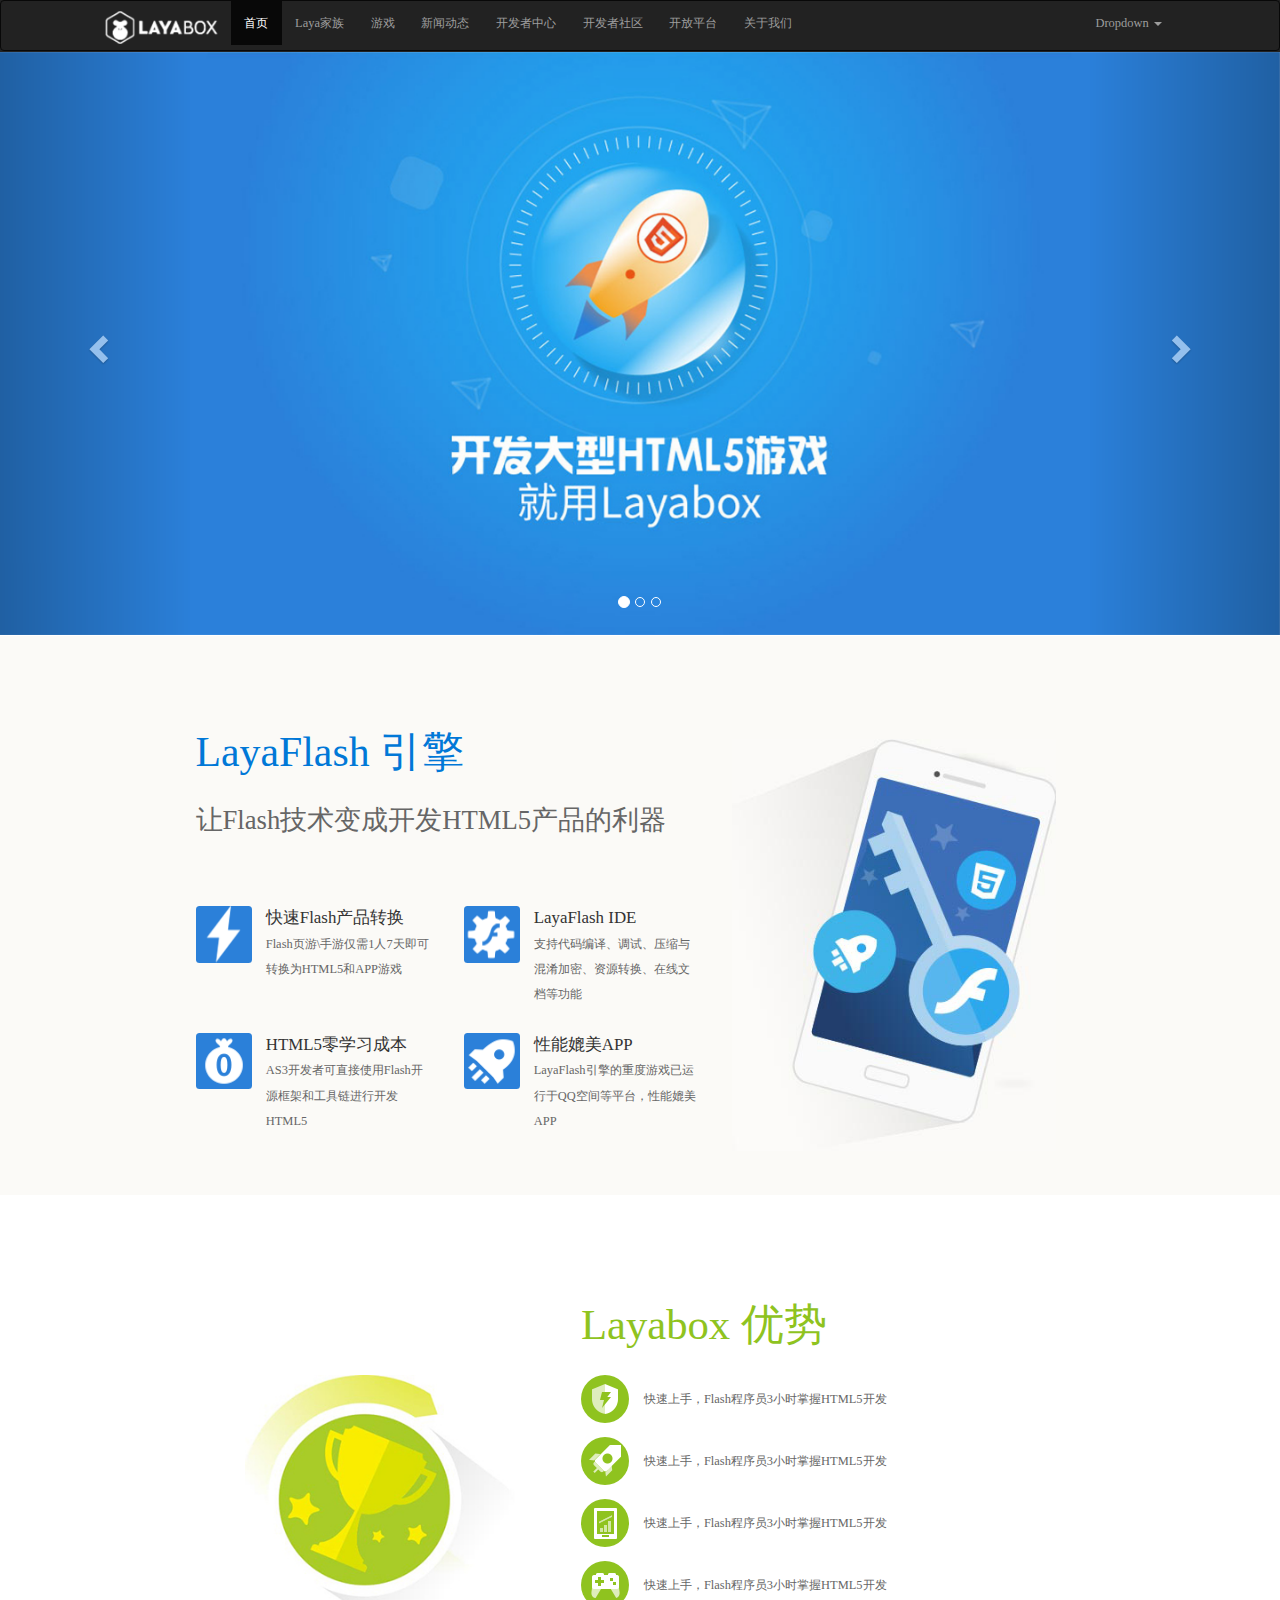
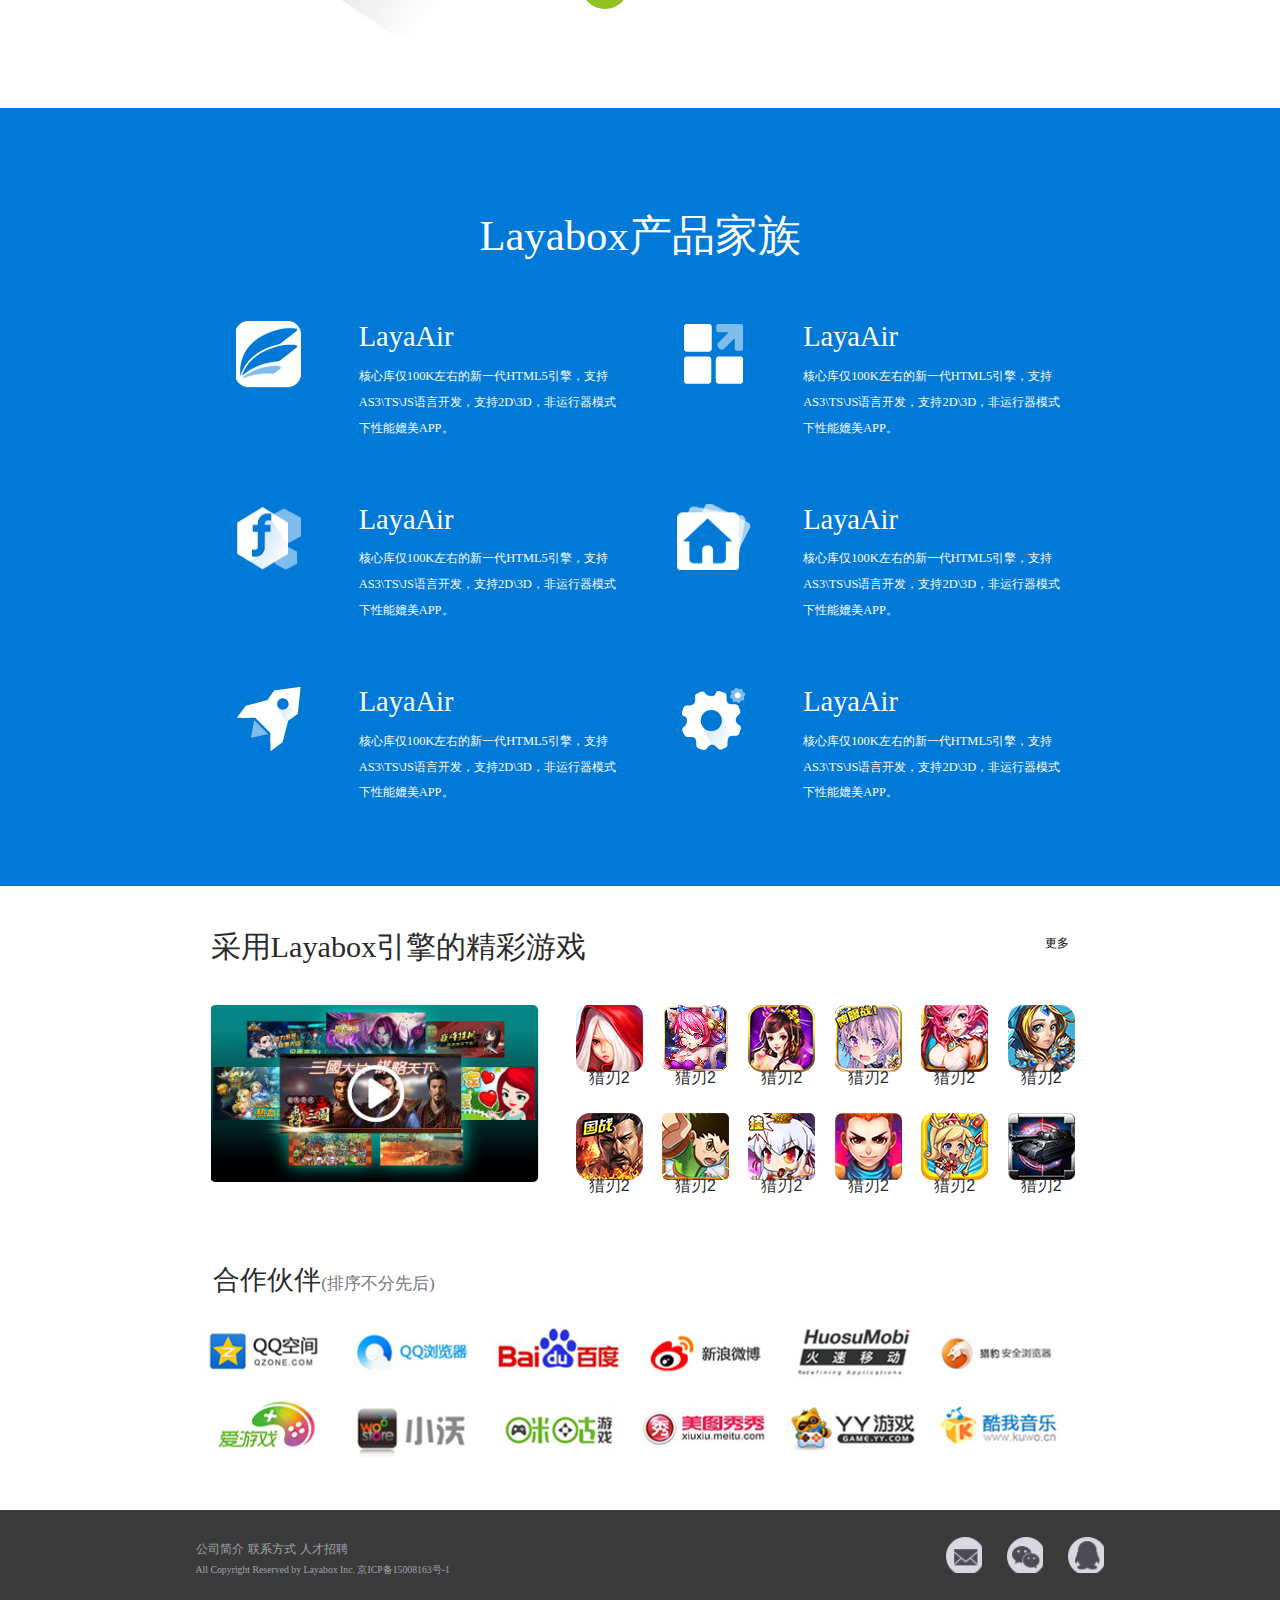
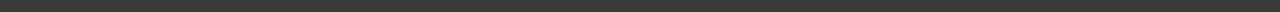
<file: index.html>
<!DOCTYPE html>
<html lang="en">
<head>
    <meta charset="UTF-8">
    <title>LAYAbox首页</title>
    <meta name="viewport" content="width=device-width, initial-scale=1.0">
    <link rel="stylesheet" href="css/bootstrap.css">
    <link rel="stylesheet" href="css/reset.css">
    <link rel="stylesheet" href="css/index.css">
    <link rel="stylesheet" href="css/header.css">
    <link rel="stylesheet" href="css/footer.css">
    <script type="text/javascript" src="js/winResponsive.js"></script>
</head>
<body>
    <!--头部-->
    <div class="header navbar-inverse">
        <nav class="nav-my navbar navbar-default navbar-inverse">
            <div class="container-fluid">
                <!--制作导航栏的开头部分，一般为logo及品牌名-->
                <div class="navbar-header">
                    <button type="button" class="navbar-toggle collapsed" data-toggle="collapse" data-target="#bs-example-navbar-collapse-1" aria-expanded="false">
                        <span class="sr-only">Toggle navigation</span>
                        <span class="icon-bar"></span>
                        <span class="icon-bar"></span>
                        <span class="icon-bar"></span>
                    </button>
                    <a class="brand navbar-brand" href="#">
                        <img src="images/laya-logo.png" alt="Brand">
                    </a>
                </div>
                <!--制作导航栏内容，这一部分在缩小时会被收集起来-->
                <div class="collapse navbar-collapse" id="bs-example-navbar-collapse-1">
                    <ul class="nav navbar-nav navbar-left">
                        <li class="active"><a href="index.html">首页</a></li>
                        <li><a href="family.html">Laya家族</a></li>
                        <li><a href="game.html">游戏</a></li>
                        <li><a href="news.html">新闻动态</a></li>
                        <li><a href="#javascript">开发者中心</a></li>
                        <li><a href="#javascript">开发者社区</a></li>
                        <li><a href="#javascript">开放平台</a></li>
                        <li><a href="about_us.html">关于我们</a></li>
                    </ul>
                    <ul class="nav navbar-nav navbar-right">
                        <!--设定下弹导航栏起初按钮模式-->
                        <li class="dropdown">
                            <a href="#" class="dropdown-toggle" data-toggle="dropdown" role="button" aria-haspopup="true" aria-expanded="false">Dropdown <span class="caret"></span></a>
                            <ul class="dropdown-menu">
                                <li><a href="#javascript">中文</a></li>
                                <li><a href="#javascript">English</a></li>
                            </ul>
                        </li>

                    </ul>
                </div>
            </div>
        </nav>
    </div>
    <!-- 头部导航栏结束 -->

    <!-- 轮播图 -->
    <div class="banner">
            <div id="carousel-example-generic" class="carousel slide" data-ride="carousel">
            <!-- Indicators 指示灯-->
                <ol class="carousel-indicators">
                    <li data-target="#carousel-example-generic" data-slide-to="0" class="active"></li>
                    <li data-target="#carousel-example-generic" data-slide-to="1"></li>
                    <li data-target="#carousel-example-generic" data-slide-to="2"></li>
                </ol> 
            <!-- Wrapper for slides 包装幻灯片-->   
                <div class="carousel-inner" role="listbox">
                    <div class="item active">
                        <img src="images/banner.jpg" alt="" class="img-responsive">
                        <!-- <div class="carousel-caption">
                        标题或者描述
                        </div> -->
                    </div> 
                    <div class="item">
                        <img src="images/banner.jpg" alt="" class="img-responsive">
                        <!-- <div class="carousel-caption">
                            标题或者描述
                        </div> -->
                    </div> 
                    <div class="item">
                        <img src="images/banner.jpg" alt="" class="img-responsive">
                        <!-- <div class="carousel-caption">
                            标题或者描述
                        </div> -->
                    </div> 
                </div>
                 <!-- Controls 设置左右两边的控制按钮-->
                <a class="left carousel-control" href="#carousel-example-generic" role="button" data-slide="prev">
                <span class="glyphicon glyphicon-chevron-left" aria-hidden="true"></span>
                <span class="sr-only">Previous</span>
                </a>
                <a class="right carousel-control" href="#carousel-example-generic" role="button" data-slide="next">
                <span class="glyphicon glyphicon-chevron-right" aria-hidden="true"></span>
                <span class="sr-only">Next</span>
                </a>
            </div>
        </div>
    <!--内容主体-->
    <!-- 引擎 -->
    <div class="content">
        <div class="engine">
            <div class="container">
                <div class="row">
                    <div class="msg col-lg-7">
                        <h1>LayaFlash 引擎</h1>
                        <h3>让Flash技术变成开发HTML5产品的利器</h3>
                        <div class="list row">
                            <div class="col-lg-6">
                                <div class="engine-msg-left-1 col-lg-3"></div>
                                <div class="engine-msg-right col-lg-9">
                                    <h4>快速Flash产品转换<br><small>Flash页游\手游仅需1人7天即可转换为HTML5和APP游戏</small></h4>
                                </div>
                            </div>
                            <div class="col-lg-6">
                                <div class="engine-msg-left-2 col-lg-3"></div>
                                <div class="engine-msg-right col-lg-9">
                                    <h4>LayaFlash IDE<br><small>支持代码编译、调试、压缩与混淆加密、资源转换、在线文档等功能</small></h4>
                                </div>
                            </div>
                            <div class="col-lg-6">
                                <div class="engine-msg-left-3 col-lg-3"></div>
                                <div class="engine-msg-right col-lg-9">
                                    <h4>HTML5零学习成本<br><small>AS3开发者可直接使用Flash开源框架和工具链进行开发HTML5</small></h4>
                                </div>
                            </div>
                            <div class="col-lg-6">
                                <div class="engine-msg-left-4 col-lg-3"></div>
                                <div class="engine-msg-right col-lg-9">
                                    <h4>性能媲美APP<br><small>LayaFlash引擎的重度游戏已运行于QQ空间等平台，性能媲美APP</small></h4>
                                </div>
                            </div>
                        </div>
                    </div>
                    <div class="pic col-lg-5">
                        <img src="images/content-1.png" alt="">
                    </div>
                </div>
            </div>
        </div> 
    </div>
    <!-- 优势 -->
    <div class="content1">
        <div class="advantage">
            <div class="container">
                <div class="row">
                    <div class="pic col-lg-5">
                        <img src="images/content2.jpg" alt="">
                    </div>
                    <div class="msg col-lg-7">
                        <h1>Layabox 优势</h1>
                        <div class="row list">
                            <div class="col-lg-12 item">
                                <div class="list-5 col-lg-3"></div>
                                <div class="col-lg-9">
                                    <p>快速上手，Flash程序员3小时掌握HTML5开发</p>
                                </div>
                            </div>
                            <div class="col-lg-12 item">
                                <div class="list-6 col-lg-3"></div>
                                <div class="col-lg-9">
                                    <p>快速上手，Flash程序员3小时掌握HTML5开发</p>
                                </div>
                            </div>
                            <div class="col-lg-12 item">
                                <div class="list-7  col-lg-3"></div>
                                <div class="col-lg-9">
                                    <p>快速上手，Flash程序员3小时掌握HTML5开发</p>
                                </div>
                            </div>
                            <div class="col-lg-12 item">
                                <div class="list-8  col-lg-3"></div>
                                <div class="col-lg-9">
                                    <p>快速上手，Flash程序员3小时掌握HTML5开发</p>
                                </div>
                            </div>
                        </div>
                    </div>

                </div>

            </div>
        </div>
    </div>
    <!-- 产品家族 -->
    <div class="content2">
        <div class="product">
            <div class="container">
                <div class="title">
                    <h1>Layabox产品家族</h1>
                </div>
                <div class="row">
                    <div class="col-lg-6">
                        <div class="row">
                            <div class="col-lg-4 logo-1"></div>
                            <div class="col-lg-8 detail">
                                <h3>LayaAir</h3>
                                <p>核心库仅100K左右的新一代HTML5引擎，支持AS3\TS\JS语言开发，支持2D\3D，非运行器模式下性能媲美APP。</p>
                            </div>
                        </div>
                    </div>
                    <div class="col-lg-6">
                        <div class="row">
                            <div class="col-lg-4 logo-2"></div>
                            <div class="col-lg-8 detail">
                                <h3>LayaAir</h3>
                                <p>核心库仅100K左右的新一代HTML5引擎，支持AS3\TS\JS语言开发，支持2D\3D，非运行器模式下性能媲美APP。</p>
                            </div>
                        </div>
                    </div>
                    <div class="col-lg-6">
                        <div class="row">
                            <div class="col-lg-4 logo-3"></div>
                            <div class="col-lg-8 detail">
                                <h3>LayaAir</h3>
                                <p>核心库仅100K左右的新一代HTML5引擎，支持AS3\TS\JS语言开发，支持2D\3D，非运行器模式下性能媲美APP。</p>
                            </div>
                        </div>
                    </div>
                    <div class="col-lg-6">
                        <div class="row">
                            <div class="col-lg-4 logo-4"></div>
                            <div class="col-lg-8 detail">
                                <h3>LayaAir</h3>
                                <p>核心库仅100K左右的新一代HTML5引擎，支持AS3\TS\JS语言开发，支持2D\3D，非运行器模式下性能媲美APP。</p>
                            </div>
                        </div>
                    </div>
                    <div class="col-lg-6">
                        <div class="row">
                            <div class="col-lg-4 logo-5"></div>
                            <div class="col-lg-8 detail">
                                <h3>LayaAir</h3>
                                <p>核心库仅100K左右的新一代HTML5引擎，支持AS3\TS\JS语言开发，支持2D\3D，非运行器模式下性能媲美APP。</p>
                            </div>
                        </div>
                    </div>
                    <div class="col-lg-6">
                        <div class="row">
                            <div class="col-lg-4 logo-6"></div>
                            <div class="col-lg-8 detail">
                                <h3>LayaAir</h3>
                                <p>核心库仅100K左右的新一代HTML5引擎，支持AS3\TS\JS语言开发，支持2D\3D，非运行器模式下性能媲美APP。</p>
                            </div>
                        </div>
                    </div>
                </div>
            </div>
        </div>
    </div>
    <!-- 精彩游戏 -->
    <div class="content3">
        <div class="game">
            <div class="container">
                <div class="title">
                    <h1>采用Layabox引擎的精彩游戏</h1>
                    <a href="#javascript"><span>更多</span></a>
                </div>
                <div class="row">
                    <div class="col-lg-5 pic">
                        <img src="images/player-pic.jpg" alt="">
                    </div>
                    <div class="col-lg-7 game-list">
                        <div class="row">
                            <div class="col-lg-2 game-list-msg-1">
                                <a href="#javascript">猎刃2</a>
                            </div>
                            <div class="col-lg-2 game-list-msg-2">
                                <a href="#javascript">猎刃2</a>
                            </div>
                            <div class="col-lg-2 game-list-msg-3">
                                <a href="#javascript">猎刃2</a>
                            </div>
                            <div class="col-lg-2 game-list-msg-4">
                                <a href="#javascript">猎刃2</a>
                            </div>
                            <div class="col-lg-2 game-list-msg-5">
                                <a href="#javascript">猎刃2</a>
                            </div>
                            <div class="col-lg-2 game-list-msg-6">
                                <a href="#javascript">猎刃2</a>
                            </div>
                            <div class="col-lg-2 game-list-msg-7">
                                <a href="#javascript">猎刃2</a>
                            </div>
                            <div class="col-lg-2 game-list-msg-8">
                                <a href="#javascript">猎刃2</a>
                            </div>
                            <div class="col-lg-2 game-list-msg-9">
                                <a href="#javascript">猎刃2</a>
                            </div>
                            <div class="col-lg-2 game-list-msg-10">
                                <a href="#javascript">猎刃2</a>
                            </div>
                            <div class="col-lg-2 game-list-msg-11">
                                <a href="#javascript">猎刃2</a>
                            </div>
                            <div class="col-lg-2 game-list-msg-12">
                                <a href="#javascript">猎刃2</a>
                            </div>
                        </div>
                    </div>
                </div>
            </div>
        </div>
    
    
    
    
    
    
    </div>
    <div class="content4">
        <div class="partner">
            <div class="container">
                <div class="title">
                    <h1>合作伙伴<small>(排序不分先后)</small></h1>
                </div>
                <div class="row">
                    <div class="col-lg-2 partner-list-1"></div>
                    <div class="col-lg-2 partner-list-2"></div>
                    <div class="col-lg-2 partner-list-3"></div>
                    <div class="col-lg-2 partner-list-4"></div>
                    <div class="col-lg-2 partner-list-5"></div>
                    <div class="col-lg-2 partner-list-6"></div>
                    <div class="col-lg-2 partner-list-7"></div>
                    <div class="col-lg-2 partner-list-8"></div>
                    <div class="col-lg-2 partner-list-9"></div>
                    <div class="col-lg-2 partner-list-10"></div>
                    <div class="col-lg-2 partner-list-11"></div>
                    <div class="col-lg-2 partner-list-12"></div>

                </div>
            </div>
        </div>
    </div>

    <!--尾部-->
    <div class="footer">
        <div class="container">
            <div class="row">
                <div class="col-lg-10 footer-left">
                    <a href="#javascript"><span>公司简介</span></a>
                    <a href="#javascript"><span>联系方式</span></a>
                    <a href="#javascript"><span>人才招聘</span></a>
                    <p>All Copyright Reserved by Layabox Inc. 京ICP备15008163号-1 </p>
                </div>
                <div class="col-lg-2 footer-right">
                    <div class="row">
                        <div class="col-lg-4 relevance-0"><a href="#javascript"></a></div>
                        <div class="col-lg-4 relevance-58"><a href="#javascript"></a></div>
                        <div class="col-lg-4 relevance-116"><a href="#javascript"></a></div>
                    </div>
                </div>
            </div>
        </div>
    </div>

    <!--导入jQuery库-->
    <script src="jQuery/jquery.js"></script>
    <!--导入bt库-->
    <script src="js/bootstrap.js"></script>
</body>
</html>
</file>
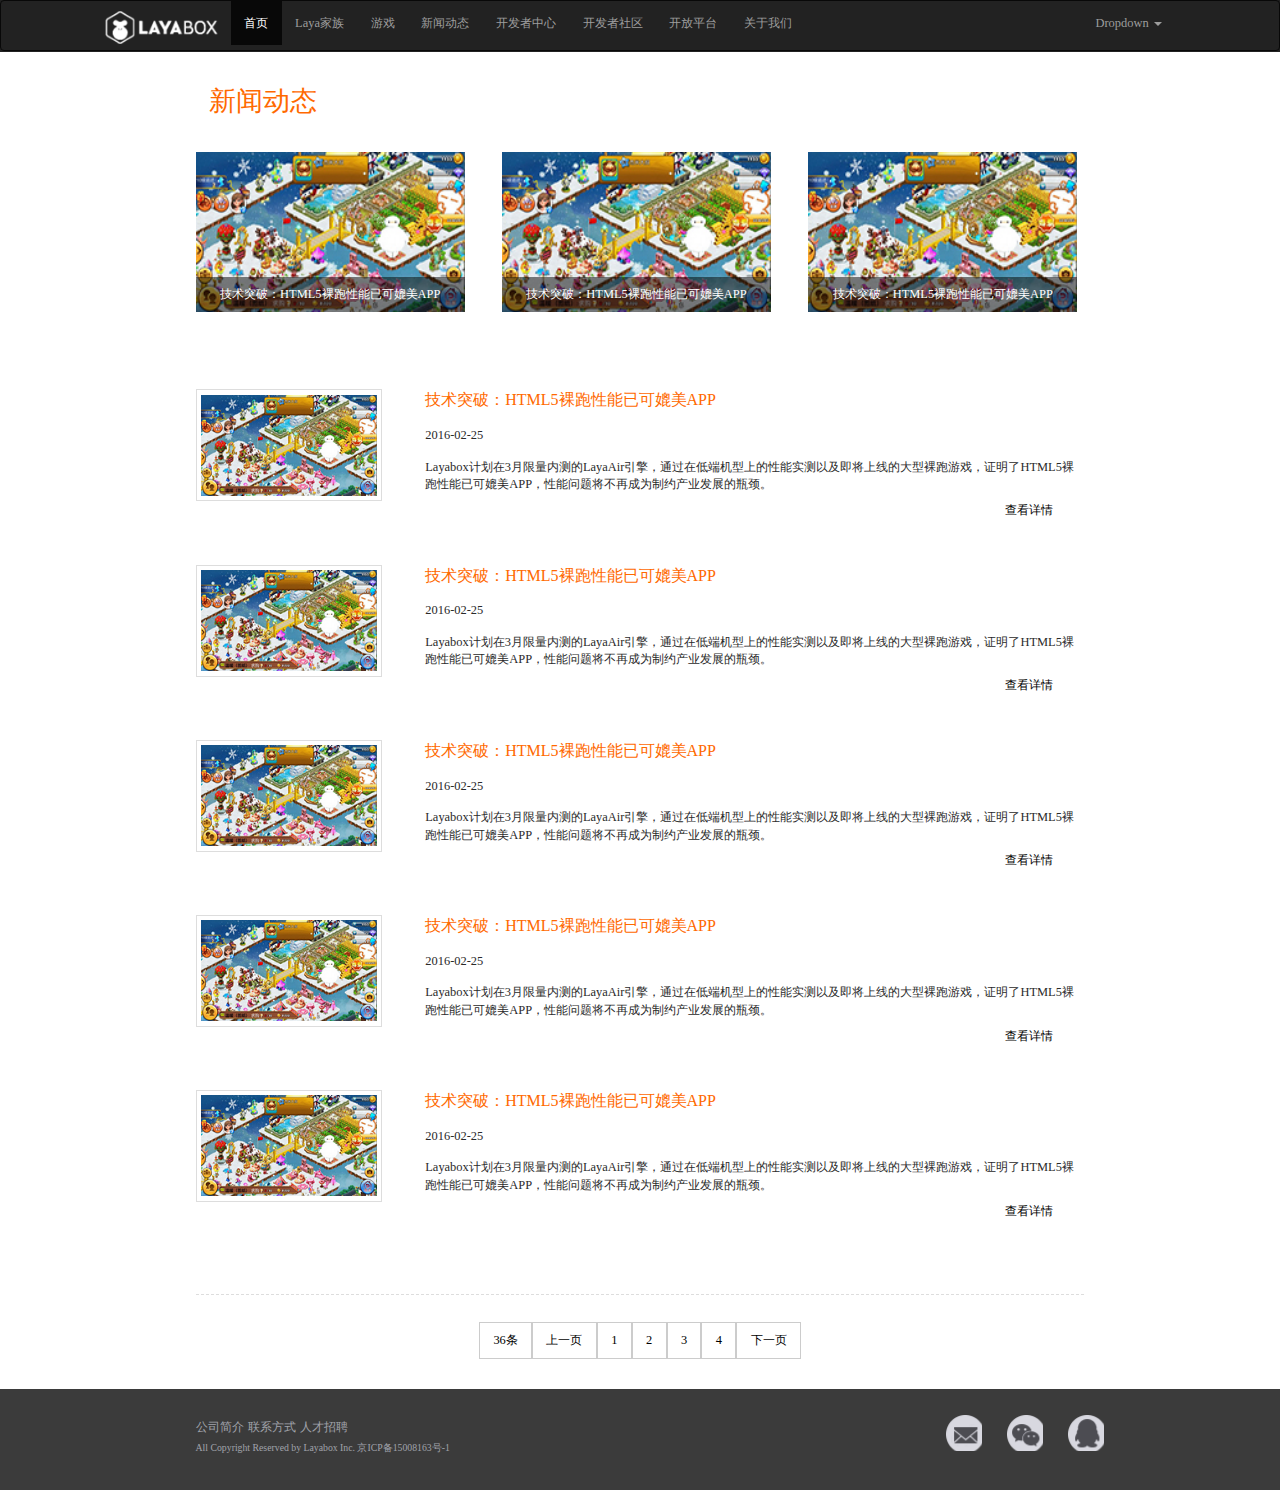
<file: news.html>
<!DOCTYPE html>
<html lang="en">
    <head>
        <meta charset="UTF-8">
        <title>LAYAbox新闻</title>
        <meta name="viewport" content="width=device-width, initial-scale=1.0">
        <link rel="stylesheet" href="css/bootstrap.css">
        <link rel="stylesheet" href="css/reset.css">
        <link rel="stylesheet" href="css/header.css">
        <link rel="stylesheet" href="css/footer.css">
        <link rel="stylesheet" href="css/news.css">
        <script type="text/javascript" src="js/winResponsive.js"></script>
    </head>
<body>
     <!--头部-->
     <div class="header navbar-inverse">
        <nav class="nav-my navbar navbar-default navbar-inverse">
            <div class="container-fluid">
                <!--制作导航栏的开头部分，一般为logo及品牌名-->
                <div class="navbar-header">
                    <button type="button" class="navbar-toggle collapsed" data-toggle="collapse" data-target="#bs-example-navbar-collapse-1" aria-expanded="false">
                        <span class="sr-only">Toggle navigation</span>
                        <span class="icon-bar"></span>
                        <span class="icon-bar"></span>
                        <span class="icon-bar"></span>
                    </button>
                    <a class="brand navbar-brand" href="#">
                        <img src="images/laya-logo.png" alt="Brand">
                    </a>
                </div>
                <!--制作导航栏内容，这一部分在缩小时会被收集起来-->
                <div class="collapse navbar-collapse" id="bs-example-navbar-collapse-1">
                    <ul class="nav navbar-nav navbar-left">
                        <li class="active"><a href="index.html">首页</a></li>
                        <li><a href="family.html">Laya家族</a></li>
                        <li><a href="game.html">游戏</a></li>
                        <li><a href="news.html">新闻动态</a></li>
                        <li><a href="#javascript">开发者中心</a></li>
                        <li><a href="#javascript">开发者社区</a></li>
                        <li><a href="#javascript">开放平台</a></li>
                        <li><a href="about_us.html">关于我们</a></li>
                    </ul>
                    <ul class="nav navbar-nav navbar-right">
                        <!--设定下弹导航栏起初按钮模式-->
                        <li class="dropdown">
                            <a href="#" class="dropdown-toggle" data-toggle="dropdown" role="button" aria-haspopup="true" aria-expanded="false">Dropdown <span class="caret"></span></a>
                            <ul class="dropdown-menu">
                                <li><a href="#javascript">中文</a></li>
                                <li><a href="#javascript">English</a></li>
                            </ul>
                        </li>

                    </ul>
                </div>
            </div>
        </nav>
    </div>
    <!-- 头部导航栏结束 -->
    <!-- 内容 -->
    <div class="container">
    <!-- 新闻动态 -->
        <div class="dynamics">
            <h1>新闻动态</h1>
            <div class="row">
                <div class="pic-msg col-lg-4 col-md-4 col-sm-4">
                    <img src="images/New-pic01.jpg" alt="">
                    <div class="messages">技术突破：HTML5裸跑性能已可媲美APP</div>
                </div>
                <div class="pic-msg col-lg-4 col-md-4 col-sm-4">
                    <img src="images/New-pic01.jpg" alt="">
                    <div class="messages">技术突破：HTML5裸跑性能已可媲美APP</div>
                </div>
                <div class="pic-msg col-lg-4 col-md-4 col-sm-4">
                    <img src="images/New-pic01.jpg" alt="">
                    <div class="messages">技术突破：HTML5裸跑性能已可媲美APP</div>
                </div>
            </div>
        </div>
    <!-- 新闻动态结束 -->
    <!-- 新闻列表 -->
        <div class="news-list">
            <ul>
                <li>
                    <div class="row">
                        <div class="news-list-img col-lg-3 col-md-3 col-sm-3 col-xs-3">
                            <img src="images/New-pic01.jpg" alt="">
                        </div>
                        <div class="news-list-msg col-lg-9 col-md-9 col-sm-9 col-xs-9">
                            <h3>技术突破：HTML5裸跑性能已可媲美APP</h3>
                            <p class="time">2016-02-25</p>
                            <p>Layabox计划在3月限量内测的LayaAir引擎，通过在低端机型上的性能实测以及即将上线的大型裸跑游戏，证明了HTML5裸跑性能已可媲美APP，性能问题将不再成为制约产业发展的瓶颈。</p>
                            <div class="btn"><a href="#javascript">查看详情</a></div>
                        </div>
                    </div>
                </li>
                <li>
                    <div class="row">
                        <div class="news-list-img col-lg-3 col-md-3 col-sm-3 col-xs-3">
                            <img src="images/New-pic01.jpg" alt="">
                        </div>
                        <div class="news-list-msg col-lg-9 col-md-9 col-sm-9 col-xs-9">
                            <h3>技术突破：HTML5裸跑性能已可媲美APP</h3>
                            <p class="time">2016-02-25</p>
                            <p>Layabox计划在3月限量内测的LayaAir引擎，通过在低端机型上的性能实测以及即将上线的大型裸跑游戏，证明了HTML5裸跑性能已可媲美APP，性能问题将不再成为制约产业发展的瓶颈。</p>
                            <div class="btn"><a href="#javascript">查看详情</a></div>
                        </div>
                    </div>
                </li>
                <li>
                    <div class="row">
                        <div class="news-list-img col-lg-3 col-md-3 col-sm-3 col-xs-3">
                            <img src="images/New-pic01.jpg" alt="">
                        </div>
                        <div class="news-list-msg col-lg-9 col-md-9 col-sm-9 col-xs-9">
                            <h3>技术突破：HTML5裸跑性能已可媲美APP</h3>
                            <p class="time">2016-02-25</p>
                            <p>Layabox计划在3月限量内测的LayaAir引擎，通过在低端机型上的性能实测以及即将上线的大型裸跑游戏，证明了HTML5裸跑性能已可媲美APP，性能问题将不再成为制约产业发展的瓶颈。</p>
                            <div class="btn"><a href="#javascript">查看详情</a></div>
                        </div>
                    </div>
                </li>
                <li>
                    <div class="row">
                        <div class="news-list-img col-lg-3 col-md-3 col-sm-3 col-xs-3">
                            <img src="images/New-pic01.jpg" alt="">
                        </div>
                        <div class="news-list-msg col-lg-9 col-md-9 col-sm-9 col-xs-9">
                            <h3>技术突破：HTML5裸跑性能已可媲美APP</h3>
                            <p class="time">2016-02-25</p>
                            <p>Layabox计划在3月限量内测的LayaAir引擎，通过在低端机型上的性能实测以及即将上线的大型裸跑游戏，证明了HTML5裸跑性能已可媲美APP，性能问题将不再成为制约产业发展的瓶颈。</p>
                            <div class="btn"><a href="#javascript">查看详情</a></div>
                        </div>
                    </div>
                </li>
                <li>
                    <div class="row">
                        <div class="news-list-img col-lg-3 col-md-3 col-sm-3 col-xs-3">
                            <img src="images/New-pic01.jpg" alt="">
                        </div>
                        <div class="news-list-msg col-lg-9 col-md-9 col-sm-9 col-xs-9">
                            <h3>技术突破：HTML5裸跑性能已可媲美APP</h3>
                            <p class="time">2016-02-25</p>
                            <p>Layabox计划在3月限量内测的LayaAir引擎，通过在低端机型上的性能实测以及即将上线的大型裸跑游戏，证明了HTML5裸跑性能已可媲美APP，性能问题将不再成为制约产业发展的瓶颈。</p>
                            <div class="btn"><a href="#javascript">查看详情</a></div>
                        </div>
                    </div>
                </li>
                
            </ul>
            <div class="line"></div>
            <div class="null">
                <ul class="page">
                    <li class="page-list"><a href="#javascript">36条</a></li>
                    <li class="page-list"><a href="#javascript">上一页</a></li>
                    <li class="page-list"><a href="#javascript">1</a></li>
                    <li class="page-list"><a href="#javascript">2</a></li>
                    <li class="page-list"><a href="#javascript">3</a></li>
                    <li class="page-list"><a href="#javascript">4</a></li>
                    <li class="page-list"><a href="#javascript">下一页</a></li>
                </ul>
            </div>
        </div>
    <!-- 新闻列表结束 -->
    </div>
    <!-- 内容结束 -->
     <!--尾部-->
    <div class="footer">
            <div class="container">
                <div class="row">
                    <div class="col-lg-10 footer-left">
                        <a href="#javascript"><span>公司简介</span></a>
                        <a href="#javascript"><span>联系方式</span></a>
                        <a href="#javascript"><span>人才招聘</span></a>
                        <p>All Copyright Reserved by Layabox Inc. 京ICP备15008163号-1 </p>
                    </div>
                    <div class="col-lg-2 footer-right">
                        <div class="row">
                            <div class="col-lg-4 relevance-0"><a href="#javascript"></a></div>
                            <div class="col-lg-4 relevance-58"><a href="#javascript"></a></div>
                            <div class="col-lg-4 relevance-116"><a href="#javascript"></a></div>
                        </div>
                    </div>
                </div>
            </div>
    </div>
    <!-- 尾部结束 -->


</body>
</html>
</file>
<file: css/index.css>
.banner {
  overflow: hidden;
  padding-bottom: 0.01rem;
}

.banner .carousel .carousel-inner .item .img-responsive {
  width: 14.4rem;
  height: 6.56rem;
}

.content {
  margin: 0;
  padding: .58rem 2.20rem .40rem;
  background-color: #fbfaf7;
}

.content .engine .container {
  padding: 0;
  margin: 0;
  width: inherit;
}

.content .engine .container .msg h1 {
  padding-top: .48rem;
  font-size: 0.47rem;
  font-family: "Microsoft YaHei";
  color: #0078d7;
}

.content .engine .container .msg h3 {
  padding-top: 0.34rem;
  font-size: 0.3rem;
  font-family: "Microsoft YaHei";
  color: #666666;
}

.content .engine .container .msg .list {
  padding-top: .79rem;
}

.content .engine .container .msg .list .engine-msg-right {
  padding: 0 0 0 .15rem;
}

.content .engine .container .msg .list .engine-msg-right h4 {
  font-size: 0.19rem;
  font-family: "Microsoft YaHei";
  color: 333333;
  line-height: .28rem;
}

.content .engine .container .msg .list .engine-msg-right h4 small {
  font-size: 0.14rem;
  font-family: "Microsoft YaHei";
  color: #666666;
  line-height: .26rem;
}

.content .engine .container .msg .list div {
  padding-bottom: .30rem;
  box-sizing: border-box;
}

.content .engine .container .msg .engine-msg-left-1 {
  padding: 0;
  margin: 0;
  width: 0.64rem;
  height: 0.64rem;
  background: url("../images/sign1.png") no-repeat center center;
  background-color: #2b80d9;
  border-radius: .04rem;
}

.content .engine .container .msg .engine-msg-left-2 {
  padding: 0;
  margin: 0;
  width: 0.64rem;
  height: 0.64rem;
  background: url("../images/sign2.png") no-repeat center center;
  background-color: #2b80d9;
  border-radius: .04rem;
}

.content .engine .container .msg .engine-msg-left-3 {
  padding: 0;
  margin: 0;
  width: 0.64rem;
  height: 0.64rem;
  background: url("../images/sign3.png") no-repeat center center;
  background-color: #2b80d9;
  border-radius: .04rem;
}

.content .engine .container .msg .engine-msg-left-4 {
  padding: 0;
  margin: 0;
  width: 0.64rem;
  height: 0.64rem;
  background: url("../images/sign4.png") no-repeat center center;
  background-color: #2b80d9;
  border-radius: .04rem;
}

.content .engine .container .pic {
  padding-top: .58rem;
}

.content .engine .container .pic img {
  width: 3.65rem;
  height: 4.64rem;
}

.content1 {
  margin: 0;
  padding: .90rem 2.20rem .80rem;
}

.content1 .advantage .container {
  width: inherit;
}

.content1 .advantage .container .row .pic {
  padding-top: 1.12rem;
  text-align: center;
}

.content1 .advantage .container .row .pic img {
  width: 3.05rem;
  height: 2.95rem;
}

.content1 .advantage .container .row .msg h1 {
  font-size: 0.48rem;
  font-family: "Microsoft YaHei";
  color: #8fc31f;
  line-height: 1.12rem;
}

.content1 .advantage .container .row .msg .list .list-5 {
  padding: 0;
  margin: 0;
  margin-bottom: .16rem;
  width: 0.54rem;
  height: 0.54rem;
  border-radius: 50%;
  background: #8fc31f url("../images/sign5.png") no-repeat center center;
}

.content1 .advantage .container .row .msg .list .list-6 {
  padding: 0;
  margin: 0;
  margin-bottom: .16rem;
  width: 0.54rem;
  height: 0.54rem;
  border-radius: 50%;
  background: #8fc31f url("../images/sign6.png") no-repeat center center;
}

.content1 .advantage .container .row .msg .list .list-7 {
  padding: 0;
  margin: 0;
  margin-bottom: .16rem;
  width: 0.54rem;
  height: 0.54rem;
  border-radius: 50%;
  background: #8fc31f url("../images/sign7.png") no-repeat center center;
}

.content1 .advantage .container .row .msg .list .list-8 {
  padding: 0;
  margin: 0;
  margin-bottom: .16rem;
  width: 0.54rem;
  height: 0.54rem;
  border-radius: 50%;
  background: #8fc31f url("../images/sign8.png") no-repeat center center;
}

.content1 .advantage .container .row .msg .list p {
  font-size: 0.14rem;
  font-family: "Microsoft YaHei";
  color: #666666;
  line-height: 0.54rem;
}

.content2 {
  margin: 0;
  padding: .50rem 2.20rem .20rem;
  background-color: #0079d7;
}

.content2 .product .container {
  width: inherit;
}

.content2 .product .container .title {
  text-align: center;
}

.content2 .product .container .title h1 {
  font-size: 0.48rem;
  font-family: "Microsoft YaHei";
  color: #fffefe;
  line-height: 1.90rem;
}

.content2 .product .container .row .col-lg-6 {
  padding-bottom: .70rem;
}

.content2 .product .container .row .col-lg-6 .logo-1 {
  padding: 0;
  margin: 0;
  height: 0.75rem;
  border-radius: .11rem;
  background: url("../images/sign-1.png") no-repeat center center;
}

.content2 .product .container .row .col-lg-6 .logo-2 {
  padding: 0;
  margin: 0;
  height: 0.75rem;
  border-radius: .11rem;
  background: url("../images/sign-2.png") no-repeat center center;
}

.content2 .product .container .row .col-lg-6 .logo-3 {
  padding: 0;
  margin: 0;
  height: 0.75rem;
  border-radius: .11rem;
  background: url("../images/sign-3.png") no-repeat center center;
}

.content2 .product .container .row .col-lg-6 .logo-4 {
  padding: 0;
  margin: 0;
  height: 0.75rem;
  border-radius: .11rem;
  background: url("../images/sign-4.png") no-repeat center center;
}

.content2 .product .container .row .col-lg-6 .logo-5 {
  padding: 0;
  margin: 0;
  height: 0.75rem;
  border-radius: .11rem;
  background: url("../images/sign-5.png") no-repeat center center;
}

.content2 .product .container .row .col-lg-6 .logo-6 {
  padding: 0;
  margin: 0;
  height: 0.75rem;
  border-radius: .11rem;
  background: url("../images/sign-6.png") no-repeat center center;
}

.content2 .product .container .row .col-lg-6 .detail h3 {
  font-size: 0.32rem;
  font-family: "Microsoft YaHei";
  color: #fffefe;
  padding-bottom: .13rem;
}

.content2 .product .container .row .col-lg-6 .detail p {
  font-size: 0.14rem;
  font-family: "Microsoft YaHei";
  color: #fffefe;
  line-height: .29rem;
}

.content3 {
  margin: 0;
  padding: .50rem 2.20rem .20rem;
}

.content3 .game .container {
  width: inherit;
}

.content3 .game .container .title {
  position: relative;
}

.content3 .game .container .title h1 {
  font-size: 0.34rem;
  font-family: "Microsoft YaHei";
  color: #2a2a2a;
  padding-bottom: .46rem;
}

.content3 .game .container .title a {
  position: absolute;
  text-decoration: none;
  display: inline-block;
  color: #2a2a2a;
  top: 0;
  right: 0;
}

.content3 .game .container .title a span {
  font-size: 0.14rem;
  font-family: "Microsoft YaHei";
  color: black;
}

.content3 .game .container .row .pic img {
  width: 3.7rem;
  height: 2rem;
}

.content3 .game .container .row .game-list .game-list-msg-1 {
  background: url("../images/game-header-1.png") no-repeat top center;
  padding-bottom: .15rem;
}

.content3 .game .container .row .game-list .game-list-msg-1 a {
  height: 1.07rem;
  display: block;
  padding-top: .70rem;
  color: #2a2a2a;
  text-align: center;
}

.content3 .game .container .row .game-list .game-list-msg-2 {
  background: url("../images/game-header-2.png") no-repeat top center;
  padding-bottom: .15rem;
}

.content3 .game .container .row .game-list .game-list-msg-2 a {
  height: 1.07rem;
  display: block;
  padding-top: .70rem;
  color: #2a2a2a;
  text-align: center;
}

.content3 .game .container .row .game-list .game-list-msg-3 {
  background: url("../images/game-header-3.png") no-repeat top center;
  padding-bottom: .15rem;
}

.content3 .game .container .row .game-list .game-list-msg-3 a {
  height: 1.07rem;
  display: block;
  padding-top: .70rem;
  color: #2a2a2a;
  text-align: center;
}

.content3 .game .container .row .game-list .game-list-msg-4 {
  background: url("../images/game-header-4.png") no-repeat top center;
  padding-bottom: .15rem;
}

.content3 .game .container .row .game-list .game-list-msg-4 a {
  height: 1.07rem;
  display: block;
  padding-top: .70rem;
  color: #2a2a2a;
  text-align: center;
}

.content3 .game .container .row .game-list .game-list-msg-5 {
  background: url("../images/game-header-5.png") no-repeat top center;
  padding-bottom: .15rem;
}

.content3 .game .container .row .game-list .game-list-msg-5 a {
  height: 1.07rem;
  display: block;
  padding-top: .70rem;
  color: #2a2a2a;
  text-align: center;
}

.content3 .game .container .row .game-list .game-list-msg-6 {
  background: url("../images/game-header-6.png") no-repeat top center;
  padding-bottom: .15rem;
}

.content3 .game .container .row .game-list .game-list-msg-6 a {
  height: 1.07rem;
  display: block;
  padding-top: .70rem;
  color: #2a2a2a;
  text-align: center;
}

.content3 .game .container .row .game-list .game-list-msg-7 {
  background: url("../images/game-header-7.png") no-repeat top center;
  padding-bottom: .15rem;
}

.content3 .game .container .row .game-list .game-list-msg-7 a {
  height: 1.07rem;
  display: block;
  padding-top: .70rem;
  color: #2a2a2a;
  text-align: center;
}

.content3 .game .container .row .game-list .game-list-msg-8 {
  background: url("../images/game-header-8.png") no-repeat top center;
  padding-bottom: .15rem;
}

.content3 .game .container .row .game-list .game-list-msg-8 a {
  height: 1.07rem;
  display: block;
  padding-top: .70rem;
  color: #2a2a2a;
  text-align: center;
}

.content3 .game .container .row .game-list .game-list-msg-9 {
  background: url("../images/game-header-9.png") no-repeat top center;
  padding-bottom: .15rem;
}

.content3 .game .container .row .game-list .game-list-msg-9 a {
  height: 1.07rem;
  display: block;
  padding-top: .70rem;
  color: #2a2a2a;
  text-align: center;
}

.content3 .game .container .row .game-list .game-list-msg-10 {
  background: url("../images/game-header-10.png") no-repeat top center;
  padding-bottom: .15rem;
}

.content3 .game .container .row .game-list .game-list-msg-10 a {
  height: 1.07rem;
  display: block;
  padding-top: .70rem;
  color: #2a2a2a;
  text-align: center;
}

.content3 .game .container .row .game-list .game-list-msg-11 {
  background: url("../images/game-header-11.png") no-repeat top center;
  padding-bottom: .15rem;
}

.content3 .game .container .row .game-list .game-list-msg-11 a {
  height: 1.07rem;
  display: block;
  padding-top: .70rem;
  color: #2a2a2a;
  text-align: center;
}

.content3 .game .container .row .game-list .game-list-msg-12 {
  background: url("../images/game-header-12.png") no-repeat top center;
  padding-bottom: .15rem;
}

.content3 .game .container .row .game-list .game-list-msg-12 a {
  height: 1.07rem;
  display: block;
  padding-top: .70rem;
  color: #2a2a2a;
  text-align: center;
}

.content4 {
  margin: 0;
  padding: .30rem 2.20rem .40rem;
}

.content4 .partner .container {
  padding: 0 .20rem;
  width: inherit;
}

.content4 .partner .container .title {
  padding-bottom: .30rem;
}

.content4 .partner .container .title h1 {
  font-size: 0.3rem;
  font-family: "Microsoft YaHei";
  color: #2a2a2a;
}

.content4 .partner .container .title h1 small {
  color: #777777;
}

.content4 .partner .container .partner-list-1 {
  margin: 0 .15rem .20rem 0;
  width: 1.5rem;
  height: 0.66rem;
  background: url("../images/partner-1.jpg") no-repeat center center;
  overflow: hidden;
}

.content4 .partner .container .partner-list-2 {
  margin: 0 .15rem .20rem 0;
  width: 1.5rem;
  height: 0.66rem;
  background: url("../images/partner-2.jpg") no-repeat center center;
  overflow: hidden;
}

.content4 .partner .container .partner-list-3 {
  margin: 0 .15rem .20rem 0;
  width: 1.5rem;
  height: 0.66rem;
  background: url("../images/partner-3.jpg") no-repeat center center;
  overflow: hidden;
}

.content4 .partner .container .partner-list-4 {
  margin: 0 .15rem .20rem 0;
  width: 1.5rem;
  height: 0.66rem;
  background: url("../images/partner-4.jpg") no-repeat center center;
  overflow: hidden;
}

.content4 .partner .container .partner-list-5 {
  margin: 0 .15rem .20rem 0;
  width: 1.5rem;
  height: 0.66rem;
  background: url("../images/partner-5.jpg") no-repeat center center;
  overflow: hidden;
}

.content4 .partner .container .partner-list-6 {
  margin: 0 .15rem .20rem 0;
  width: 1.5rem;
  height: 0.66rem;
  background: url("../images/partner-6.jpg") no-repeat center center;
  overflow: hidden;
}

.content4 .partner .container .partner-list-7 {
  margin: 0 .15rem .20rem 0;
  width: 1.5rem;
  height: 0.66rem;
  background: url("../images/partner-7.jpg") no-repeat center center;
  overflow: hidden;
}

.content4 .partner .container .partner-list-8 {
  margin: 0 .15rem .20rem 0;
  width: 1.5rem;
  height: 0.66rem;
  background: url("../images/partner-8.jpg") no-repeat center center;
  overflow: hidden;
}

.content4 .partner .container .partner-list-9 {
  margin: 0 .15rem .20rem 0;
  width: 1.5rem;
  height: 0.66rem;
  background: url("../images/partner-9.jpg") no-repeat center center;
  overflow: hidden;
}

.content4 .partner .container .partner-list-10 {
  margin: 0 .15rem .20rem 0;
  width: 1.5rem;
  height: 0.66rem;
  background: url("../images/partner-10.jpg") no-repeat center center;
  overflow: hidden;
}

.content4 .partner .container .partner-list-11 {
  margin: 0 .15rem .20rem 0;
  width: 1.5rem;
  height: 0.66rem;
  background: url("../images/partner-11.jpg") no-repeat center center;
  overflow: hidden;
}

.content4 .partner .container .partner-list-12 {
  margin: 0 .15rem .20rem 0;
  width: 1.5rem;
  height: 0.66rem;
  background: url("../images/partner-12.jpg") no-repeat center center;
  overflow: hidden;
}
</file>
<file: css/header.css>
.header {
  padding-bottom: .01rem;
}

.header .nav-my {
  margin-bottom: 0;
  padding: 0 2.20rem;
  min-height: .50rem;
}

.header .nav-my .container-fluid .navbar-header .brand {
  padding: 0;
  height: .50rem;
  width: 1.27rem;
  margin: .05rem .15rem 0 0;
}

.header .nav-my .container-fluid .navbar-header .brand img {
  height: .50rem;
  width: 1.27rem;
}

.header .nav-my .container-fluid .collapse .nav li {
  font-size: 0.14rem;
  font-family: "Microsoft YaHei";
  color: white;
  box-sizing: border-box;
}

.header .nav-my .container-fluid .collapse .nav li a {
  padding: 0 .15rem;
  line-height: 0.5rem;
}

@media (min-width: 320px) and (max-width: 374px) {
  .header .nav-my {
    padding: 0;
  }
  .header .nav-my .container-fluid .navbar-header .brand img {
    height: 50px;
    width: 127px;
    padding-left: .20rem;
  }
}

@media (min-width: 375px) and (max-width: 424px) {
  .header .nav-my {
    padding: 0;
  }
  .header .nav-my .container-fluid .navbar-header .brand img {
    height: 50px;
    width: 127px;
    padding-left: .20rem;
  }
}

@media (min-width: 425px) and (max-width: 767px) {
  .header .nav-my {
    padding: 0;
  }
  .header .nav-my .container-fluid .navbar-header .brand img {
    height: 50px;
    width: 127px;
    padding-left: .20rem;
  }
}

@media (min-width: 768px) and (max-width: 1023px) {
  .header .nav-my {
    padding: 0;
  }
}

@media (min-width: 1024px) and (max-width: 1439px) {
  .header .nav-my {
    padding: 0 1rem;
  }
}

@media (min-width: 1440px) and (max-width: 2559px) {
  .header .nav-my {
    padding: 0 2.20rem;
  }
}
</file>
<file: css/footer.css>
.footer {
  margin: 0;
  padding: .30rem 2.20rem .40rem;
  background-color: #3b3b3b;
}

.footer .container {
  width: inherit;
  padding: 0;
}

.footer .container .row .footer-left a {
  color: #a1a3ab;
}

.footer .container .row .footer-left a span {
  font-size: 0.14rem;
  font-family: "Microsoft YaHei";
  color: #a1a3ab;
  line-height: 0.29rem;
}

.footer .container .row .footer-left p {
  font-size: 0.11rem;
  font-family: "Microsoft YaHei";
  color: #a1a3ab;
}

.footer .container .row .footer-right {
  height: 0.4rem;
  padding: 0;
  margin: 0;
}

.footer .container .row .footer-right .row {
  height: inherit;
}

.footer .container .row .footer-right .row .relevance-0 a {
  position: relative;
  display: inline-block;
  font-size: 0px;
  width: 0.4rem;
  height: 0.4rem;
  background: url("../images/chatlogo.png") no-repeat -0px 0;
}

.footer .container .row .footer-right .row .relevance-0 a:hover {
  content: '';
  display: block;
  position: absolute;
  width: 1.42rem;
  height: 1.5rem;
  background: url("../images/scan.png") no-repeat center center;
  top: -1.5rem;
  left: 50%;
  transform: translateX(-50%);
  z-index: 40;
}

.footer .container .row .footer-right .row .relevance-58 a {
  position: relative;
  display: inline-block;
  font-size: 0px;
  width: 0.4rem;
  height: 0.4rem;
  background: url("../images/chatlogo.png") no-repeat -58px 0;
}

.footer .container .row .footer-right .row .relevance-58 a:hover {
  content: '';
  display: block;
  position: absolute;
  width: 1.42rem;
  height: 1.5rem;
  background: url("../images/scan.png") no-repeat center center;
  top: -1.5rem;
  left: 50%;
  transform: translateX(-50%);
  z-index: 40;
}

.footer .container .row .footer-right .row .relevance-116 a {
  position: relative;
  display: inline-block;
  font-size: 0px;
  width: 0.4rem;
  height: 0.4rem;
  background: url("../images/chatlogo.png") no-repeat -116px 0;
}

.footer .container .row .footer-right .row .relevance-116 a:hover {
  content: '';
  display: block;
  position: absolute;
  width: 1.42rem;
  height: 1.5rem;
  background: url("../images/scan.png") no-repeat center center;
  top: -1.5rem;
  left: 50%;
  transform: translateX(-50%);
  z-index: 40;
}
</file>
<file: css/news.css>
.container {
  margin: 0;
  padding: 0 2.20rem;
  width: 100%;
}

.container .dynamics h1 {
  display: inline-block;
  padding: .40rem .15rem;
  font-size: 0.3rem;
  font-family: "Microsoft YaHei";
  color: #ff6900;
}

.container .dynamics .row .pic-msg {
  position: relative;
}

.container .dynamics .row .pic-msg img {
  width: 3.03rem;
  height: 1.8rem;
}

.container .dynamics .row .pic-msg .messages {
  width: 3.03rem;
  height: 0.4rem;
  position: absolute;
  bottom: 0;
  background: rgba(0, 0, 0, 0.5);
  font-size: 0.14rem;
  font-family: "Microsoft YaHei";
  color: white;
  line-height: 0.4rem;
  text-align: center;
}

.container .news-list {
  margin-top: .50rem;
}

.container .news-list ul li {
  display: block;
  padding-top: .37rem;
}

.container .news-list ul li .news-list-img img {
  width: 2.1rem;
  height: 1.26rem;
  padding: .05rem;
  border: .01rem solid #dddddd;
}

.container .news-list ul li .news-list-msg {
  position: relative;
  height: 1.6rem;
}

.container .news-list ul li .news-list-msg h3 {
  display: inline-block;
  font-size: 0.18rem;
  font-family: "Microsoft YaHei";
  color: #ff6900;
}

.container .news-list ul li .news-list-msg .time {
  line-height: .52rem;
}

.container .news-list ul li .news-list-msg p {
  font-size: 0.14rem;
  font-family: "Microsoft YaHei";
  color: #2a2a2a;
}

.container .news-list ul li .news-list-msg .btn {
  position: absolute;
  bottom: 0;
  right: 0.15rem;
}

.container .news-list ul li .news-list-msg .btn a {
  display: block;
  font-size: 0.14rem;
  font-family: "Microsoft YaHei";
  color: black;
  text-align: center;
  width: 1rem;
  height: 0.32rem;
  border-radius: .13rem;
  line-height: 0.32rem;
}

.container .news-list ul li .news-list-msg .btn a:hover {
  font-size: 0.14rem;
  font-family: "Microsoft YaHei";
  color: white;
  background: #ff6900;
}

.container .news-list .line {
  margin: .70rem 0 .30rem 0;
  height: 0.01rem;
  box-sizing: border-box;
  border-bottom: .01rem dashed #dddddd;
}

.container .news-list .null {
  text-align: center;
  margin-bottom: .25rem;
}

.container .news-list .null .page {
  display: inline-block;
}

.container .news-list .null .page .page-list {
  padding: 0;
  float: left;
  border: 1px solid #cccccc;
}

.container .news-list .null .page .page-list a {
  padding: .10rem .15rem;
  display: block;
  font-size: 0.14rem;
  font-family: "Microsoft YaHei";
  color: black;
  box-sizing: border-box;
}

.container .news-list .null .page .page-list a:hover {
  font-size: 0.14rem;
  font-family: "Microsoft YaHei";
  color: white;
  background: #ff6900;
}

.container .news-list .null .page::after {
  content: '';
  clear: both;
  display: block;
}
</file>
